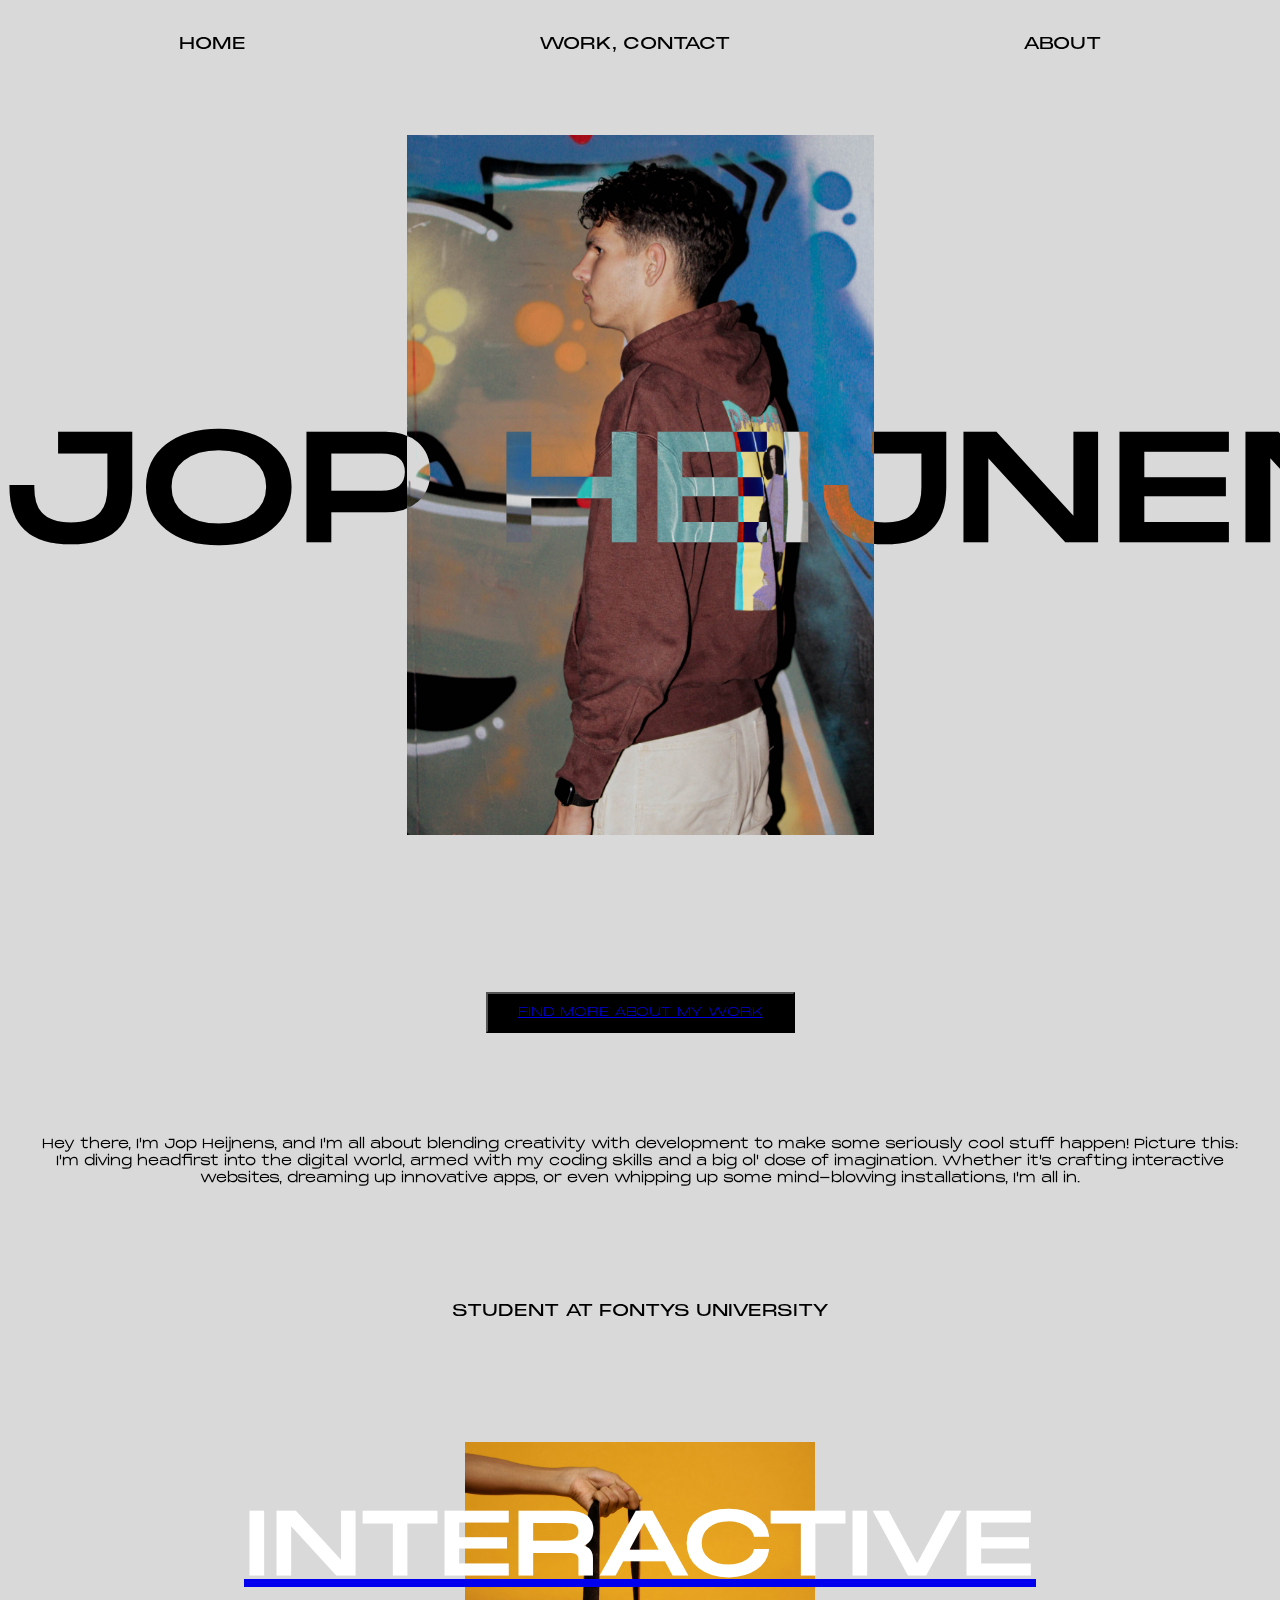
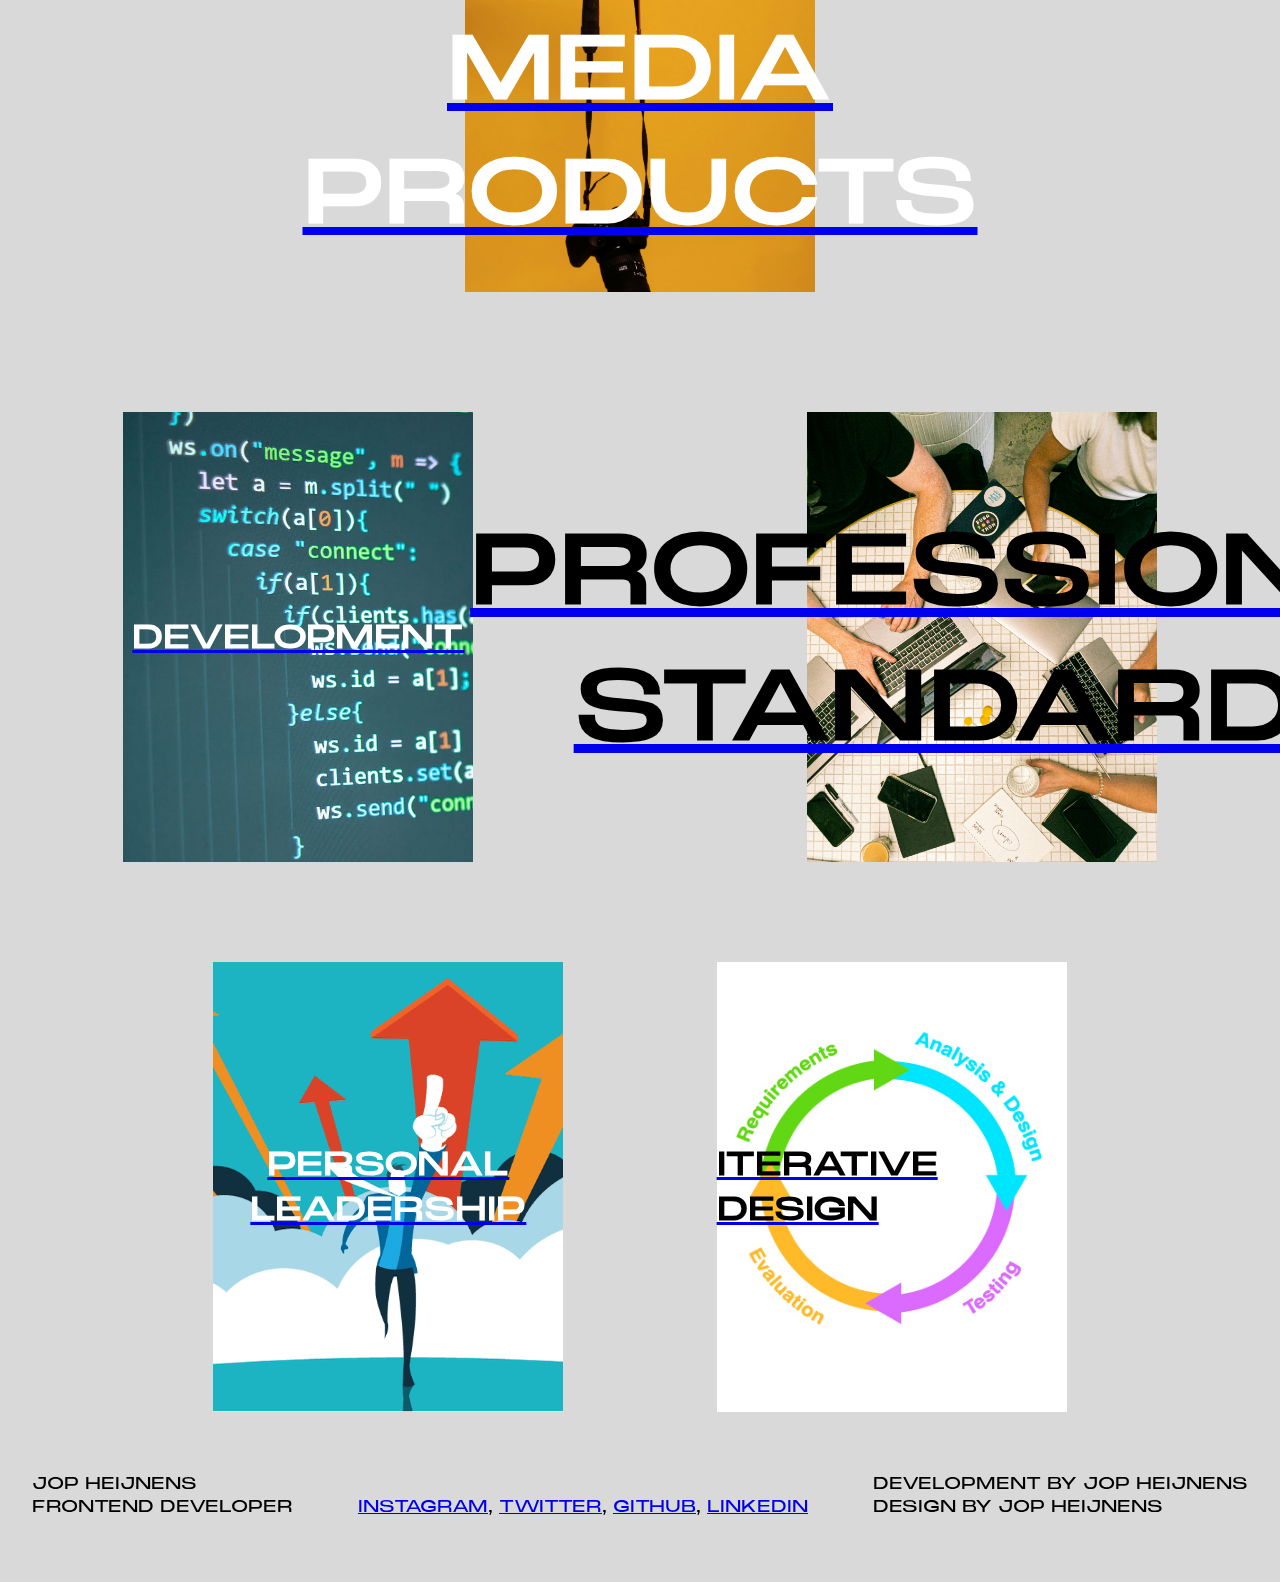
<file: index.html>
<!DOCTYPE html>
<html lang="en">
<head>
    <meta charset="UTF-8">
    <meta name="viewport" content="width=device-width, initial-scale=1.0">
    <link rel="stylesheet" href="css/style.css">
    <title>Jop Heijnens | Frontend Developer</title>
    <link rel="apple-touch-icon" sizes="180x180" href="/assets/apple-touch-icon.png">
    <link rel="icon" type="image/png" sizes="32x32" href="/assets/favicon-32x32.png">
    <link rel="icon" type="image/png" sizes="16x16" href="/assets/favicon-16x16.png">
    <link rel="manifest" href="/assets/site.webmanifest">
    <link rel="mask-icon" href="/assets/safari-pinned-tab.svg" color="#5bbad5">
    <meta name="msapplication-TileColor" content="#da532c">
    <meta name="theme-color" content="#ffffff">
</head>
<body>
    <nav>
        <ul>
            <li><a href="index.html">HOME</a></li>
            <li><a href="#work">WORK</a>, CONTACT</li>
            <li>ABOUT</li>
        </ul>
    </nav>
    <section>
        <div class="foto-animation">
            <div class="main-page-foto-jop" alt="Jop"></div>
            <div class="ledbanner">
            <div class="m-scroll">
                <div>
                    <h1>
                        <span>JOP</span>
                        <span>HEIJNENS </span>
                        <span>— FRONTEND </span>
                        <span>DEVELOPER —</span>
                        <span>JOP</span>
                        <span>HEIJNENS </span>
                        <span>— FRONTEND </span>
                        <span>DEVELOPER —</span>
                    </h1>
                </div>
            </div>
        </div>
    </div>
</section>
<section>
    
    <div class="container-middle">
        <div>
            <div  class="container">
                <button class="button"><a class="link-dec-none" href="#work">FIND MORE ABOUT MY WORK</a></button>
            </div>
            <h1 class="main-page-text">Hey there, I'm Jop Heijnens, and I'm all about blending creativity with development to make some seriously cool stuff happen!
            Picture this: I'm diving headfirst into the digital world, armed with my coding skills and a big ol' dose of imagination. Whether it's crafting interactive websites, dreaming up innovative apps, or even whipping up some mind-blowing installations, I'm all in.
            </h1>
        </div>
    </div>
</section>
<section>
    <!--<div class="ledbanner2">
        <div class="m-scroll2">
            <div>
                <h1>
                    <span>FIND</span>
                    <span>MORE </span>
                    <span>ABOUT </span>
                    <span>MY WORK </span>
                    <span class="collision">FIND</span>
                    <span>MORE </span>
                    <span>ABOUT </span>
                    <span>MY WORK </span>
                </h1>
            </div>
        </div> 
    </div>-->
    
    <div class="container">
        <p class="side-text">STUDENT AT FONTYS UNIVERSITY</p>
    </div>
</section>
<section>
    <div id="work" class="container-middle" >
        <div class="card1">
            <a class="link-dec-none" href="IMP.html">
                <div class="leeruitkomst1"><h1>INTERACTIVE MEDIA PRODUCTS</h1></div>
            </a>
        </div>
    </div>
    <div class="container-space">
        <div class="card2">
            <a class="link-dec-none" href="leeruitkomst2.html">
                <div class="leeruitkomst2"><h1>DEVELOPMENT</h1></div>
            </a>
        </div>
        <div class="card3"><div id="container3D"></div></div>
        <div class="card4">
        <a class="link-dec-none" href="leeruitkomst3.html">
            <div class="leeruitkomst3"><h1>PROFESSIONAL STANDARDS</h1></div>
        </a>
    </div>
    </div>
    <div class="container-space-evenly">
        <div class="card5">
        <a class="link-dec-none" href="leeruitkomst2.html">
            <div class="leeruitkomst4"><h1>PERSONAL LEADERSHIP</h1></div>
        </a>
    </div>
    <div class="card6">
        <a class="link-dec-none" href="leeruitkomst3.html">
            <div class="leeruitkomst5"><h1>ITERATIVE DESIGN</h1></div>
        </a>
    </div>
    </div>
<section>
    <footer>
        <div class="footer-name">
            JOP HEIJNENS <br>FRONTEND DEVELOPER
        </div>
        <div class="footer-social">
            <a href="https://www.instagram.com/jopheijnens/" class="link-dec-none">INSTAGRAM</a>, 
            <a href="https://twitter.com/HeijnensJop" class="link-dec-none">TWITTER</a>, 
            <a href="https://github.com/zJopHeijnens" class="link-dec-none">GITHUB</a>,
            <a href="https://www.linkedin.com/in/jop-heijnens-89704b2b6/" class="link-dec-none">LINKEDIN</a> 
        </div>
        <div class="footer-design">
            DEVELOPMENT BY JOP HEIJNENS<br>
            DESIGN BY JOP HEIJNENS
        </div>
    </footer>
</section>
    <script type="module" src="js/main.js" defer></script>  
</section>
</body>
</file>
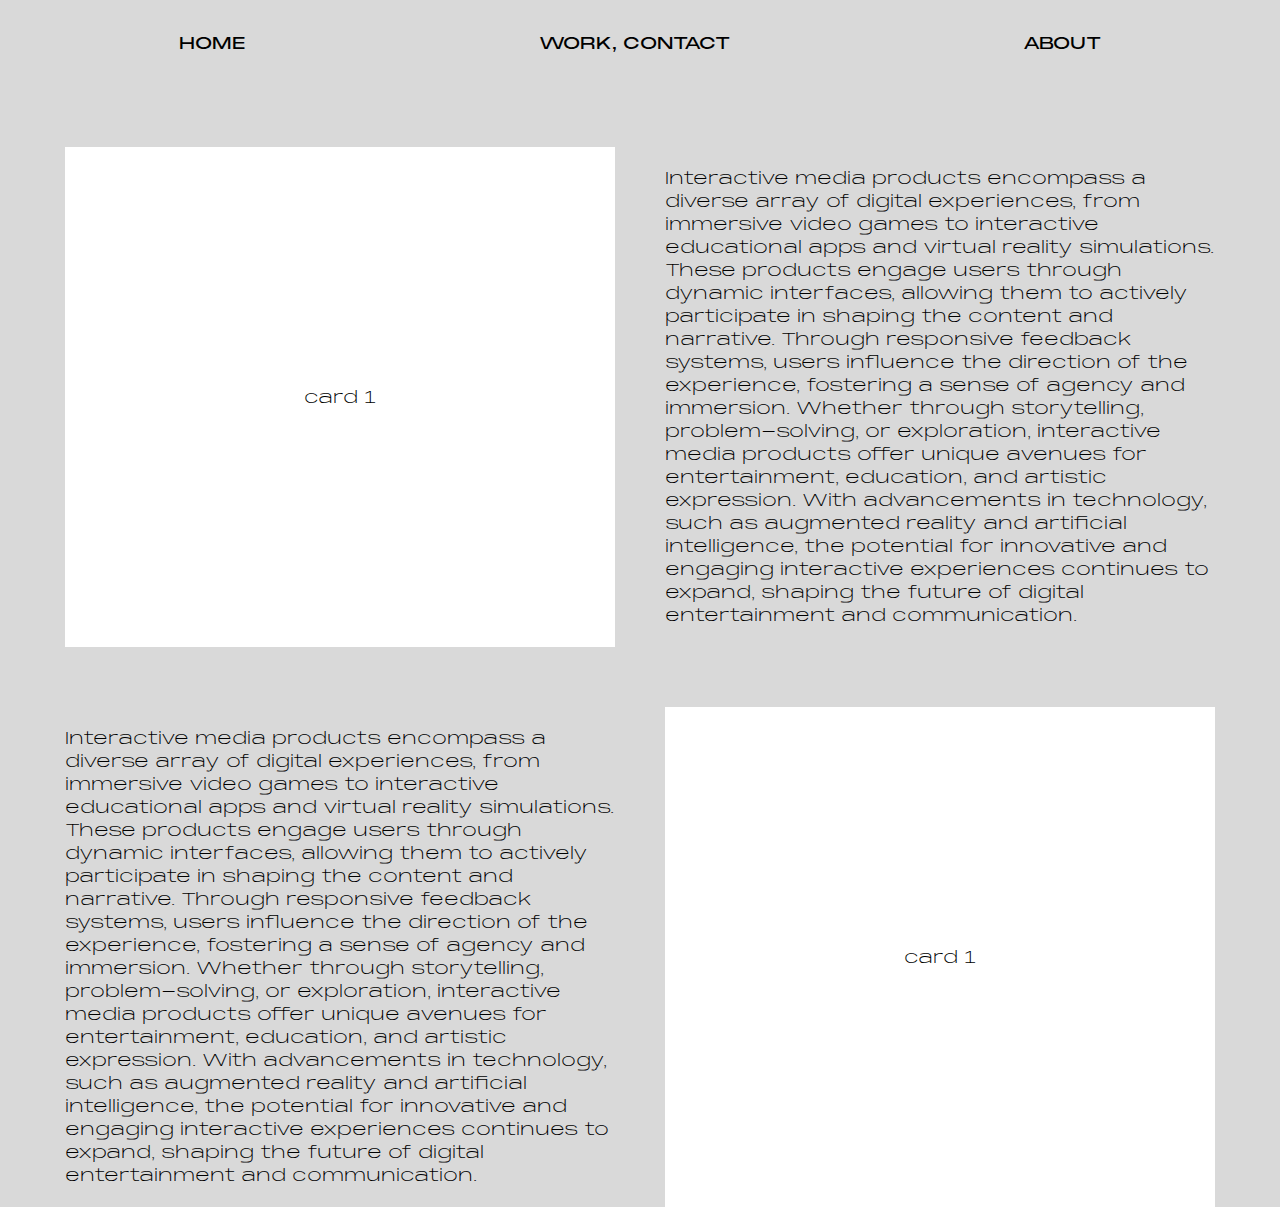
<file: IMP.html>
<!DOCTYPE html>
<html lang="en">
<head>
    <meta charset="UTF-8">
    <meta name="viewport" content="width=device-width, initial-scale=1.0">
    <title>INTERACTIVE MEDIA PRODUCTS</title>
    <link rel="stylesheet" href="/css/style.css">
    <link rel="manifest" href="manifest.webmanifest">
</head>
<body>
    <nav>
        <ul>
            <li><a href="index.html">HOME</a></li>
            <li><a href="#work">WORK</a>, CONTACT</li>
            <li>ABOUT</li>
        </ul>
    </nav>
    <section>
        <div class="mid">
            <div class="leeruitkomstcontainer-1">
            <div>
                <p class="placeholdercard">card 1</p>
            </div>
            <div>
                <p class="placeholdercard-text">Interactive media products encompass a diverse array of digital experiences, from immersive video games to interactive educational apps and virtual reality simulations. These products engage users through dynamic interfaces, allowing them to actively participate in shaping the content and narrative. Through responsive feedback systems, users influence the direction of the experience, fostering a sense of agency and immersion. Whether through storytelling, problem-solving, or exploration, interactive media products offer unique avenues for entertainment, education, and artistic expression. With advancements in technology, such as augmented reality and artificial intelligence, the potential for innovative and engaging interactive experiences continues to expand, shaping the future of digital entertainment and communication.</p>
            </div>
        </div>
    </div>
    <div class="mid">
        <div class="leeruitkomstcontainer-2">
        <div>
            <p class="placeholdercard-text">Interactive media products encompass a diverse array of digital experiences, from immersive video games to interactive educational apps and virtual reality simulations. These products engage users through dynamic interfaces, allowing them to actively participate in shaping the content and narrative. Through responsive feedback systems, users influence the direction of the experience, fostering a sense of agency and immersion. Whether through storytelling, problem-solving, or exploration, interactive media products offer unique avenues for entertainment, education, and artistic expression. With advancements in technology, such as augmented reality and artificial intelligence, the potential for innovative and engaging interactive experiences continues to expand, shaping the future of digital entertainment and communication.</p>
        </div>
        <div>
            <p class="placeholdercard">card 1</p>
        </div>
    </div>
</div> 
    </section>
</body>
</html>
</file>
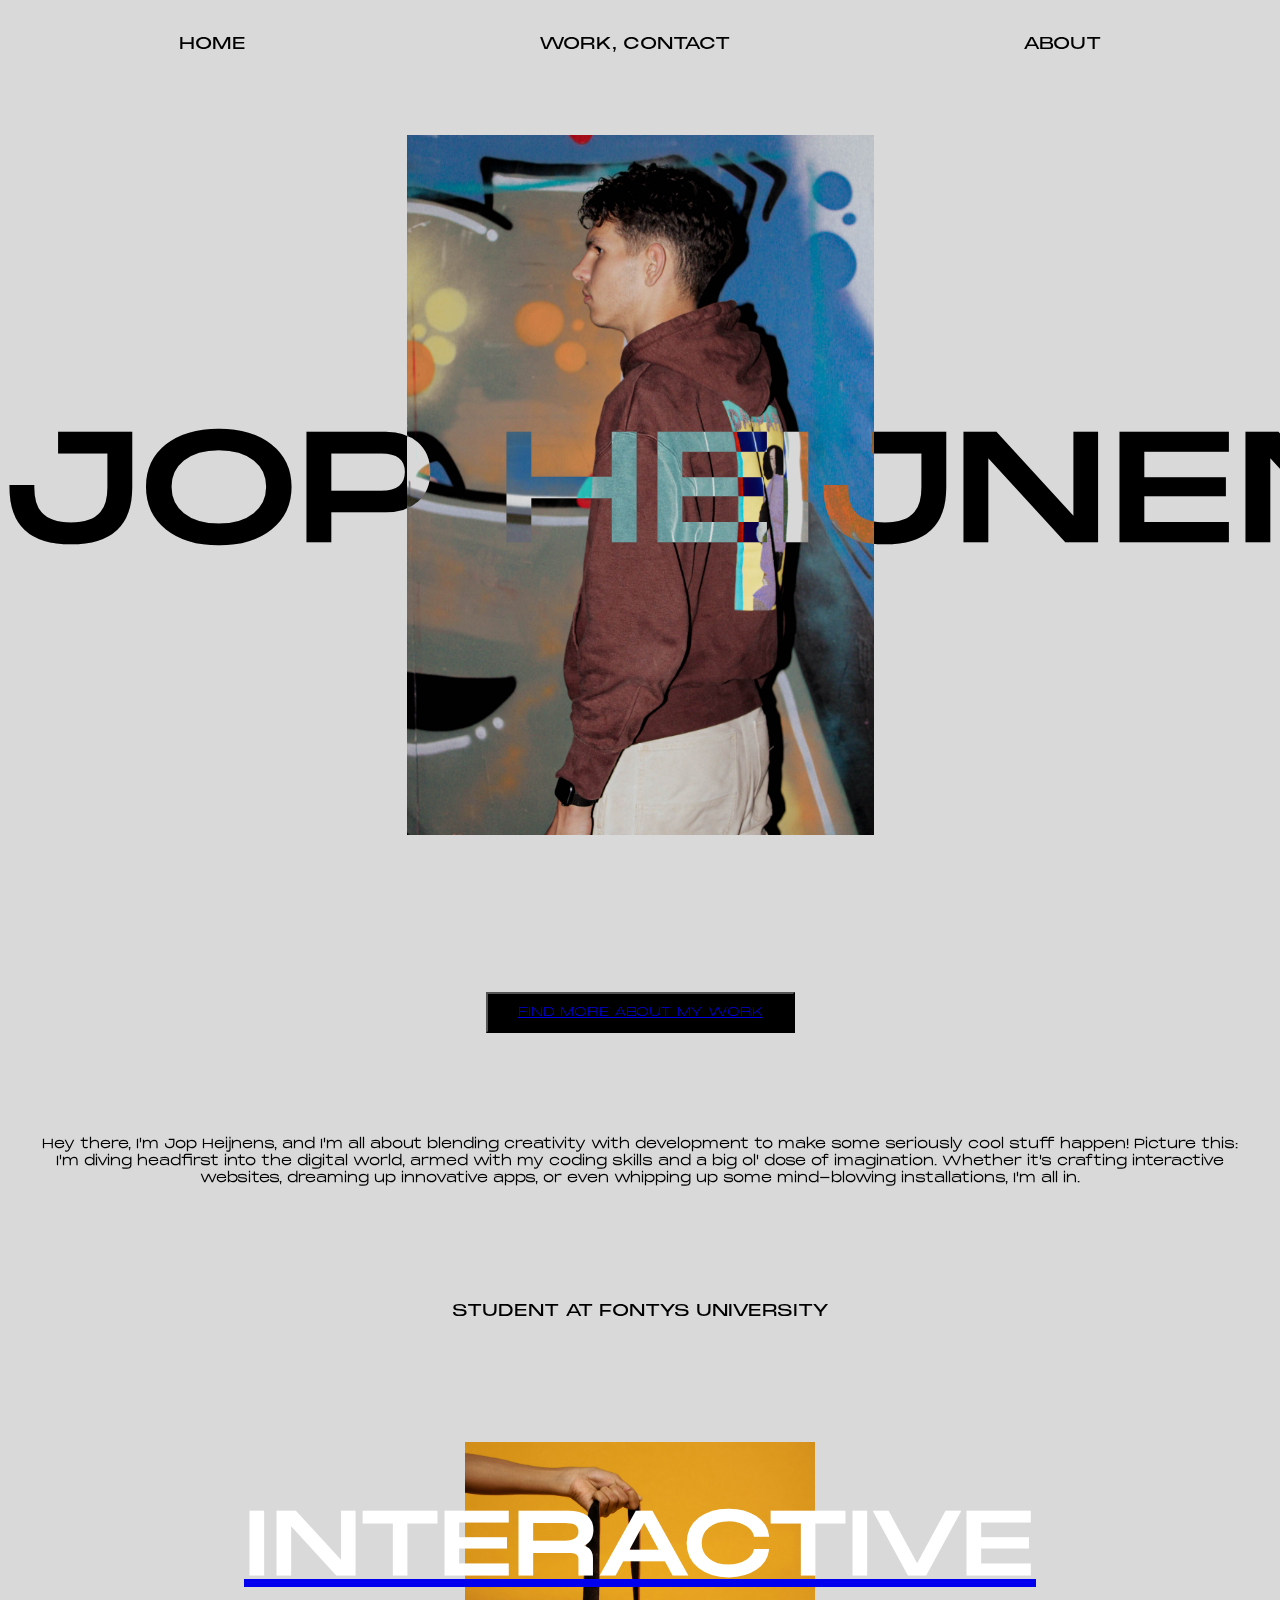
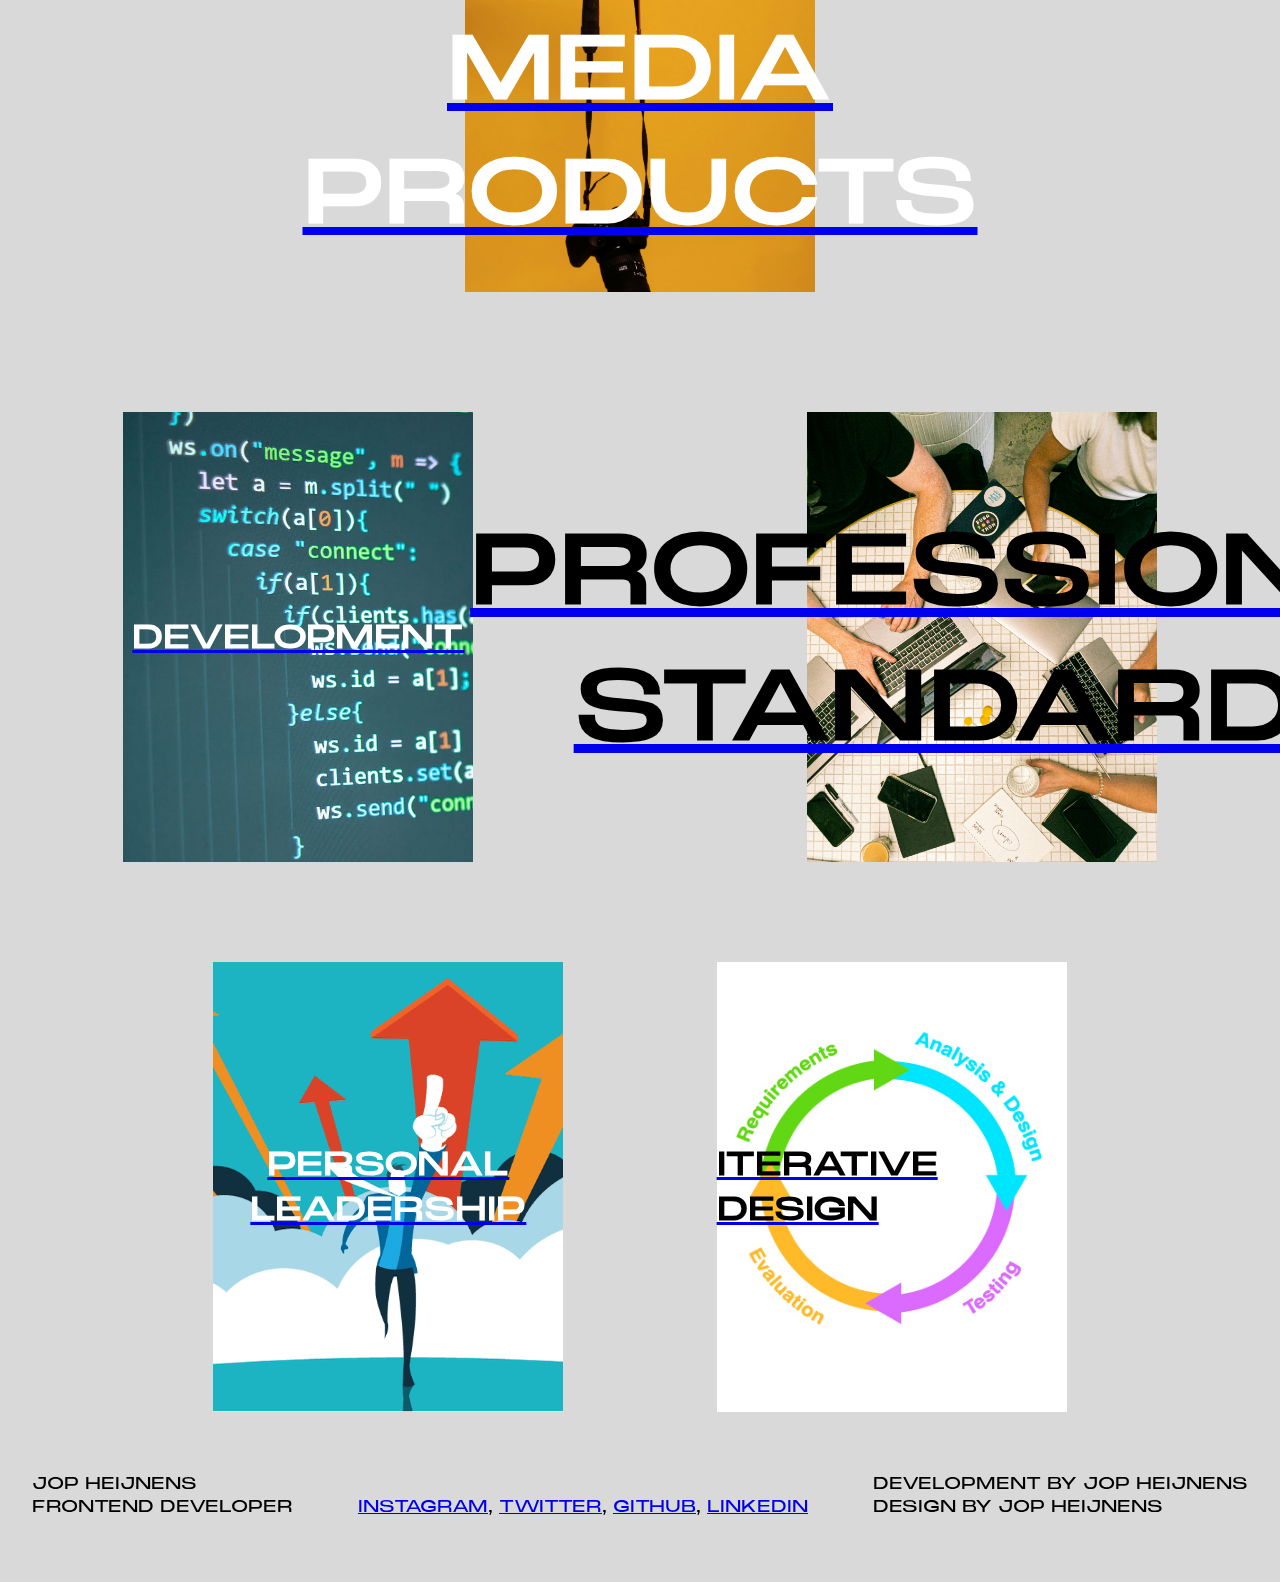
<file: oud-design.html>
<!DOCTYPE html>
<html lang="en">
<head>
    <meta charset="UTF-8">
    <meta name="viewport" content="width=device-width, initial-scale=1.0">
    <link rel="stylesheet" href="css/style.css">
    <title>Jop Heijnens | Frontend Developer</title>
    <link rel="apple-touch-icon" sizes="180x180" href="/assets/apple-touch-icon.png">
    <link rel="icon" type="image/png" sizes="32x32" href="/assets/favicon-32x32.png">
    <link rel="icon" type="image/png" sizes="16x16" href="/assets/favicon-16x16.png">
    <link rel="mask-icon" href="/assets/safari-pinned-tab.svg" color="#5bbad5">
    <meta name="msapplication-TileColor" content="#da532c">
    <meta name="theme-color" content="#ffffff">
    <link rel="manifest" href="manifest.webmanifest">
</head>
<body>
    <nav>
        <ul>
            <li><a href="index.html">HOME</a></li>
            <li><a href="#work">WORK</a>, CONTACT</li>
            <li>ABOUT</li>
        </ul>
    </nav>
    <section>
        <div class="foto-animation">
            <div class="main-page-foto-jop" alt="Jop"></div>
            <div class="ledbanner">
            <div class="m-scroll">
                <div>
                    <h1>
                        <span>JOP</span>
                        <span>HEIJNENS </span>
                        <span>— FRONTEND </span>
                        <span>DEVELOPER —</span>
                        <span>JOP</span>
                        <span>HEIJNENS </span>
                        <span>— FRONTEND </span>
                        <span>DEVELOPER —</span>
                    </h1>
                </div>
            </div>
        </div>
    </div>
</section>
<section>
    
    <div class="container-middle">
        <div>
            <div  class="container">
                <button class="button"><a class="link-dec-none" href="#work">FIND MORE ABOUT MY WORK</a></button>
            </div>
            <h1 class="main-page-text">Hey there, I'm Jop Heijnens, and I'm all about blending creativity with development to make some seriously cool stuff happen!
            Picture this: I'm diving headfirst into the digital world, armed with my coding skills and a big ol' dose of imagination. Whether it's crafting interactive websites, dreaming up innovative apps, or even whipping up some mind-blowing installations, I'm all in.
            </h1>
        </div>
    </div>
</section>
<section>
   <!--
    <div class="ledbanner2">
        <div class="m-scroll2">
            <div>
                <h1>
                    <span>FIND</span>
                    <span>MORE </span>
                    <span>ABOUT </span>
                    <span>MY WORK </span>
                    <span class="collision">FIND</span>
                    <span>MORE </span>
                    <span>ABOUT </span>
                    <span>MY WORK </span>
                </h1>
            </div>
        </div> 
    </div>
   --> 
    
    <div class="container">
        <p class="side-text">STUDENT AT FONTYS UNIVERSITY</p>
    </div>
</section>
<section>
    <div id="work" class="container-middle" >
        <div class="card1">
            <a class="link-dec-none" href="IMP.html">
                <div class="leeruitkomst1"><h1>INTERACTIVE MEDIA PRODUCTS</h1></div>
            </a>
        </div>
    </div>
    <div class="container-space">
        <div class="card2">
            <a class="link-dec-none" href="leeruitkomst2.html">
                <div class="leeruitkomst2"><h1>DEVELOPMENT</h1></div>
            </a>
        </div>
        <div class="card3"><div id="container3D"></div></div>
        <div class="card4">
        <a class="link-dec-none" href="leeruitkomst3.html">
            <div class="leeruitkomst3"><h1>PROFESSIONAL STANDARDS</h1></div>
        </a>
    </div>
    </div>
    <div class="container-space-evenly">
        <div class="card5">
        <a class="link-dec-none" href="leeruitkomst2.html">
            <div class="leeruitkomst4"><h1>PERSONAL LEADERSHIP</h1></div>
        </a>
    </div>
    <div class="card6">
        <a class="link-dec-none" href="leeruitkomst3.html">
            <div class="leeruitkomst5"><h1>ITERATIVE DESIGN</h1></div>
        </a>
    </div>
    </div>
<section>
    <footer>
        <div class="footer-name">
            JOP HEIJNENS <br>FRONTEND DEVELOPER
        </div>
        <div class="footer-social">
            <a href="https://www.instagram.com/jopheijnens/" class="link-dec-none">INSTAGRAM</a>, 
            <a href="https://twitter.com/HeijnensJop" class="link-dec-none">TWITTER</a>, 
            <a href="https://github.com/zJopHeijnens" class="link-dec-none">GITHUB</a>,
            <a href="https://www.linkedin.com/in/jop-heijnens-89704b2b6/" class="link-dec-none">LINKEDIN</a> 
        </div>
        <div class="footer-design">
            DEVELOPMENT BY JOP HEIJNENS<br>
            DESIGN BY JOP HEIJNENS
        </div>
    </footer>
</section>
    <script type="module" src="js/main.js" defer></script>  
</section>
</body>
</file>
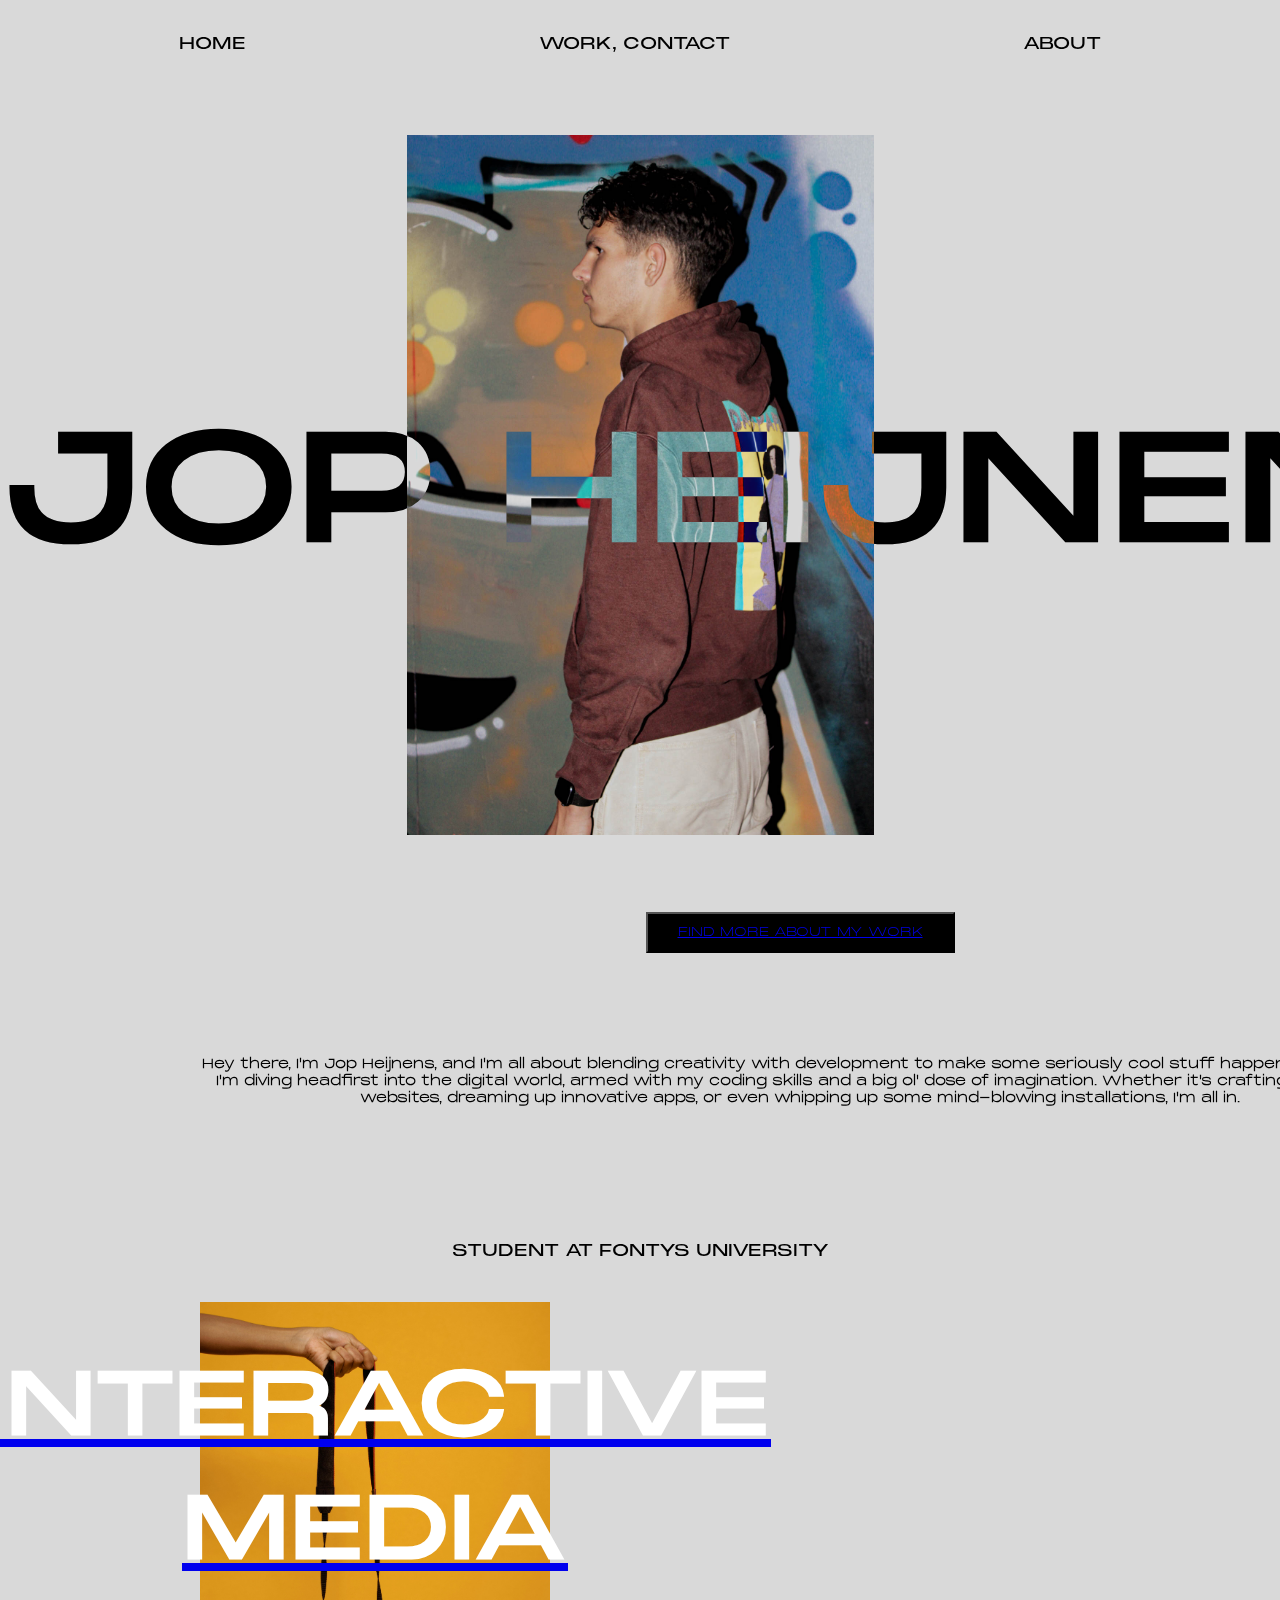
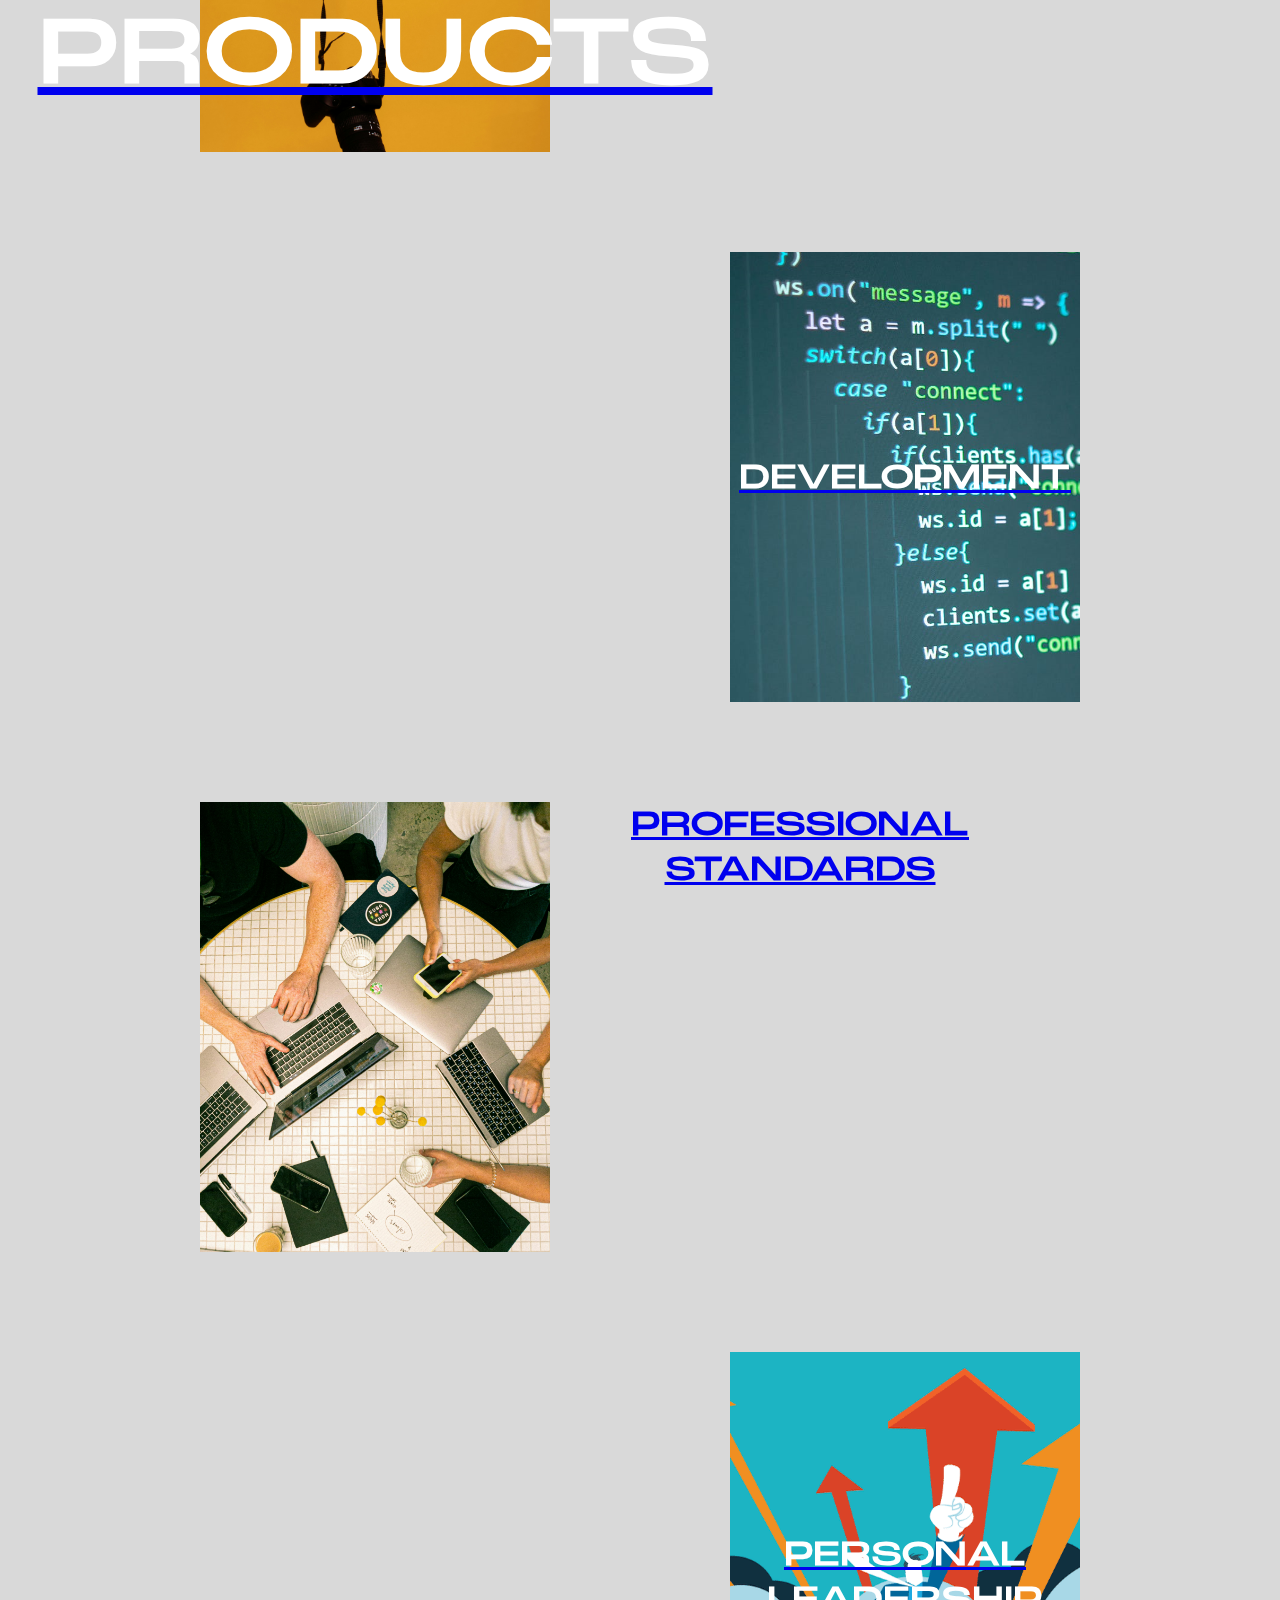
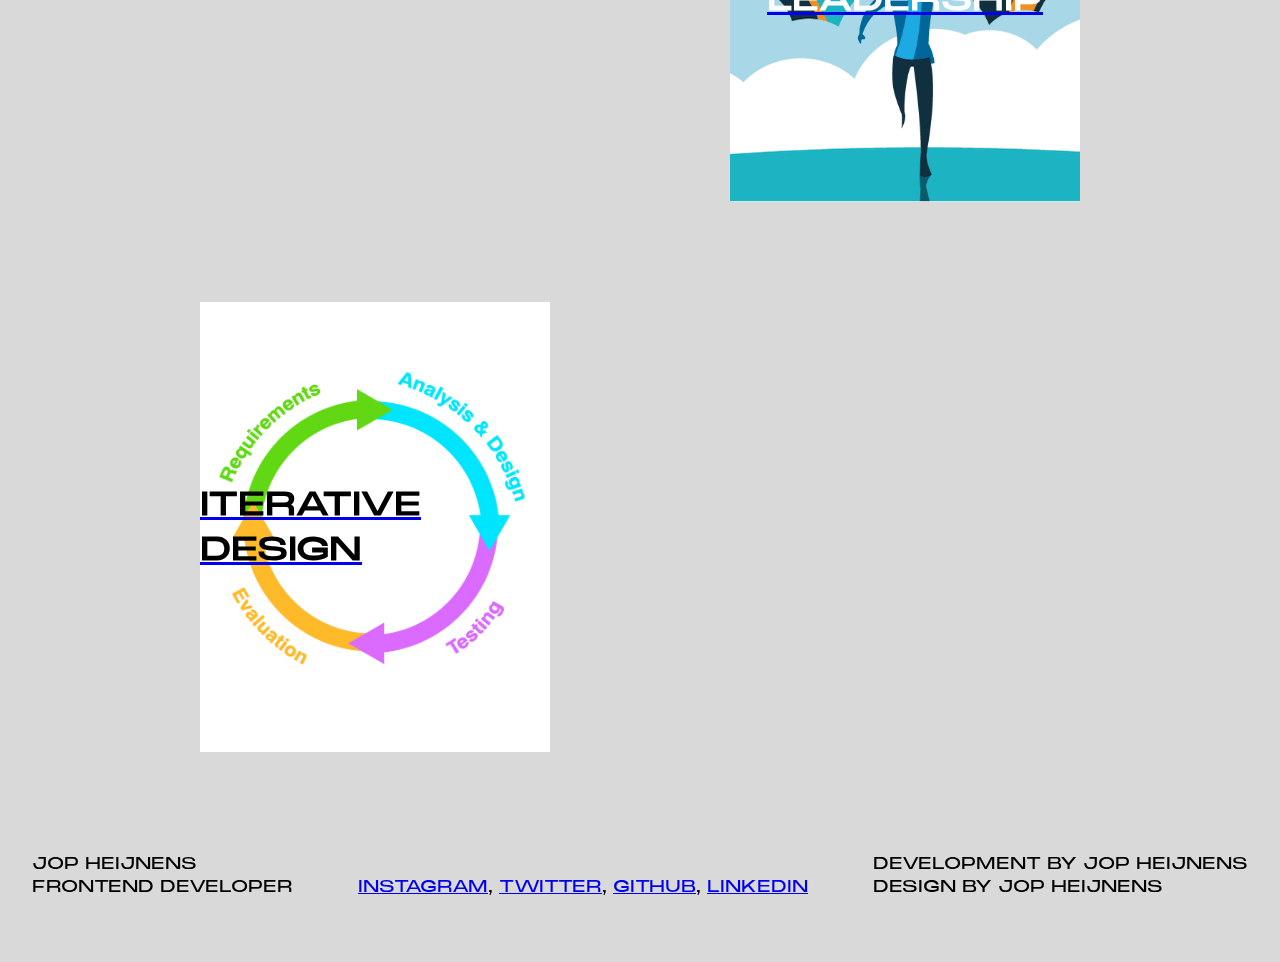
<file: test-learning.html>
<!DOCTYPE html>
<html lang="en">
<head>
    <meta charset="UTF-8">
    <meta name="viewport" content="width=device-width, initial-scale=1.0">
    <link rel="stylesheet" href="css/style.css">
    <title>Jop Heijnens | Frontend Developer</title>
    <link rel="apple-touch-icon" sizes="180x180" href="/assets/apple-touch-icon.png">
    <link rel="icon" type="image/png" sizes="32x32" href="/assets/favicon-32x32.png">
    <link rel="icon" type="image/png" sizes="16x16" href="/assets/favicon-16x16.png">
    <link rel="mask-icon" href="/assets/safari-pinned-tab.svg" color="#5bbad5">
    <meta name="msapplication-TileColor" content="#da532c">
    <meta name="theme-color" content="#ffffff">
    <link rel="manifest" href="manifest.webmanifest">
</head>
<body>
    <nav>
        <ul>
            <li><a href="index.html">HOME</a></li>
            <li><a href="#work">WORK</a>, CONTACT</li>
            <li>ABOUT</li>
        </ul>
    </nav>
    <section>
        <div class="foto-animation">
            <div class="main-page-foto-jop" alt="Jop"></div>
            <div class="ledbanner">
            <div class="m-scroll">
                <div>
                    <h1>
                        <span>JOP</span>
                        <span>HEIJNENS </span>
                        <span>— FRONTEND </span>
                        <span>DEVELOPER —</span>
                        <span>JOP</span>
                        <span>HEIJNENS </span>
                        <span>— FRONTEND </span>
                        <span>DEVELOPER —</span>
                    </h1>
                </div>
            </div>
        </div>
    </div>
</section>
<section>
    
    <div class="container-left">
        <div>
            <div  class="container">
                <button class="button"><a class="link-dec-none" href="#work">FIND MORE ABOUT MY WORK</a></button>
            </div>
            <h1 class="main-page-text">Hey there, I'm Jop Heijnens, and I'm all about blending creativity with development to make some seriously cool stuff happen!
            Picture this: I'm diving headfirst into the digital world, armed with my coding skills and a big ol' dose of imagination. Whether it's crafting interactive websites, dreaming up innovative apps, or even whipping up some mind-blowing installations, I'm all in.
            </h1>
        </div>
    </div>
</section>
<section>
   <!--
    <div class="ledbanner2">
        <div class="m-scroll2">
            <div>
                <h1>
                    <span>FIND</span>
                    <span>MORE </span>
                    <span>ABOUT </span>
                    <span>MY WORK </span>
                    <span class="collision">FIND</span>
                    <span>MORE </span>
                    <span>ABOUT </span>
                    <span>MY WORK </span>
                </h1>
            </div>
        </div> 
    </div>
   --> 
    
    <div class="container">
        <p class="side-text">STUDENT AT FONTYS UNIVERSITY</p>
    </div>
</section>
<section>
    <div id="work" class="container-left" >
        <div class="card1">
            <a class="link-dec-none" href="IMP.html">
                <div class="leeruitkomst1"><h1>INTERACTIVE MEDIA PRODUCTS</h1></div>
            </a>
        </div>
    </div>
    <div class="container-right">
        <div class="card2">
            <a class="link-dec-none" href="leeruitkomst2.html">
                <div class="leeruitkomst2"><h1>DEVELOPMENT</h1></div>
            </a>
        </div>
 </div>
    <div class="container-left">
        <!--<div class="card3"><div id="container3D"></div></div>-->
        <div class="leeruitkomst3"></div>
        <div class="card4">
        <a class="link-dec-none" href="leeruitkomst3.html">
        <h1 class="text-cards">PROFESSIONAL STANDARDS</h1>
 
        </a>
    </div>
</div>

   
    <div class="container-right">
        <div class="card5">
        <a class="link-dec-none" href="leeruitkomst2.html">
            <div class="leeruitkomst4"><h1>PERSONAL LEADERSHIP</h1></div>
        </a>
    </div></div>
    <div class="container-left">
    <div class="card6">
        <a class="link-dec-none" href="leeruitkomst3.html">
            <div class="leeruitkomst5"><h1>ITERATIVE DESIGN</h1></div>
        </a>
    </div>
    </div>
<section>
    <footer>
        <div class="footer-name">
            JOP HEIJNENS <br>FRONTEND DEVELOPER
        </div>
        <div class="footer-social">
            <a href="https://www.instagram.com/jopheijnens/" class="link-dec-none">INSTAGRAM</a>, 
            <a href="https://twitter.com/HeijnensJop" class="link-dec-none">TWITTER</a>, 
            <a href="https://github.com/zJopHeijnens" class="link-dec-none">GITHUB</a>,
            <a href="https://www.linkedin.com/in/jop-heijnens-89704b2b6/" class="link-dec-none">LINKEDIN</a> 
        </div>
        <div class="footer-design">
            DEVELOPMENT BY JOP HEIJNENS<br>
            DESIGN BY JOP HEIJNENS
        </div>
    </footer>
</section>
    <script type="module" src="js/main.js" defer></script>  
</section>
</body>
</file>
<file: css/style.css>
html{
    scroll-behavior: smooth;
}
#container3D canvas {
    width: 600px !important;
    height: 500px !important;
}

@keyframes ledbanner {
    from{
        transform: translateX(0%);
    }
    to{
        transform: translateX(-50%);
    }
}
@font-face {
    font-family: 'PP Monument Extended';
    src: url(/fonts/PPMonumentExtended-Regular.otf);
}
@font-face {
    font-family: 'PP Monument Extended Light';
    src: url(/fonts/lightpp.TTF);
}
/* Responsive Queries */
/* Large */
@media screen and (max-width: 1200px){
    ul{
        padding: 1rem;
        font-size: 12px;
    }
    .main-page-foto-jop{
        height: 500px !important; 
        top: 20% !important;
    }
    .m-scroll h1{
        font-size: 80px !important;
        top: 20% !important;
    }
    .foto-animation{
        height: 500px !important;
    }
    .ledbanner{
        top: 20% !important;
    }
    .m-scroll{
        height: 75% !important;
    }
    .main-page-text{
        padding-top: 5rem !important;
    }
    .container-space{
        flex-direction: column !important;
        align-items: center !important;
    }
    .container-middle{
        align-content: center !important;
    }
    .container-space-evenly{
        flex-direction: column !important;
        align-items: center !important;
        
    }
    #container3D canvas {
        width: 200px !important;
        height: 300px !important;
    }
    .card6{
        padding-top: 100px;
    }
    .leeruitkomstcontainer-1{
        align-items: center !important;
        flex-direction: column !important;
    }
    .leeruitkomstcontainer-2{
        align-items: center !important;
        flex-direction: column-reverse !important;
    }
    .placeholdercard{
        width: 300px !important;
        height: 400px !important;
    }
    .placeholdercard-text{
        width: 300px !important;
        height: 1000px !important;
    }
    
}
/* Medium */
@media screen and (max-width: 1024px){
    footer{
        flex-direction: column !important;
        align-items: normal !important;
        padding: 25px;
    }
    .footer-name{
        padding-top: 20px;
    }
    .footer-social{
        padding-top: 20px;
    }
    .footer-design{
        padding-top: 20px;
    }
}
@media screen and (max-width: 840px){
    
}
/* Small */
@media screen and (max-width: 768px){

}
/* Extra Small */
@media screen and (max-width: 576px){
    
}
/* Device Queries */
/* Large Devices */
@media screen and (max-device-width: 1200px){

}
/* Medium Devices */
@media screen and (max-device-width: 1024px){

}
/* Small Devices */
@media screen and (max-device-width: 768px){

}
/* Extra Small Devices */
@media screen and (max-device-width: 576px){
   
}
*{
    margin: 0;
    padding: 0;
}
body{
    font-family: 'PP Monument Extended', sans-serif;
    background-color: #D9D9D9;
    
}
ul{
    z-index: 1;
    padding: 2rem;
    list-style: none;
    box-sizing: border-box;
    display: flex;
    justify-content: space-around;
    position: sticky;
    background-color: #D9D9D9;
}
li a{
    text-decoration: none;
    color: black;
}
.ledbanner{
    display: flex;
    position: relative;
    width: 100%;
    min-height: 550px;
    margin: auto;
    overflow: hidden;
    z-index: 1;
    color: #D9D9D9;
    mix-blend-mode: difference;
}
.m-scroll{
    display: flex;
    position: absolute;
    top: 0;
    left: 0;
    align-items: center;
    justify-content: flex-start;
    height: 100%;
    white-space: nowrap;
}
.m-scroll h1 {
    margin: 0;
    margin-right: 150px;
    font-size: 150px;
    transition: all 2s;
}
.m-scroll > div {
    display: flex;
    animation: ledbanner 15s infinite linear forwards;
    animation-delay: 500MS;
    
}
.m-scroll div:hover{
    animation-play-state: paused;
}
.main-page-foto-jop{
    top: 15%; 
    position: absolute;
    background-position: center;
    background-image: url('/assets/IMG_5812.jpg');
    background-repeat: no-repeat;
    background-size: contain;
    width: 100%;
    height: 700px;
    z-index: 1;
}
.foto-animation{
    height: 800px;
    display: flex;

}
.container-middle{
    display: flex;
    justify-content: center;
    max-width:1000px;
    margin: auto;
    padding: 80px;
    flex-wrap: wrap;
}
.main-page-text{
    display: flex;
    align-items: center;
    font-size:12px;
    padding-top: 8rem; 
    padding-bottom:2rem;
    text-align: center;
    font-family: 'PP Monument Extended Light';
    width: 1200px;
}
.button{
    background-color: black;
    color: white;
    font-size: 12px;
    padding: 10px 30px;
    cursor: pointer;
    outline: none;
    font-family: 'PP Monument Extended Light';
}
.m-scroll2{
    padding-top: 6rem;
    display: flex;
    position: absolute;
    left: 0;
    align-items: center;
    justify-content: flex-start;
    white-space: nowrap;
}
.m-scroll2 h1 {
    margin: 0;
    margin-right: 150px;
    font-size: 100px;
    
}
.m-scroll2 > div {
    display: flex;
    animation: ledbanner 12s infinite linear;
}
.ledbanner2{
    overflow: hidden;
}
.container > button{
    display: flex;
    justify-content: center;
}
.container{
    position: relative;
    top: 10%;
    display: flex;
    justify-content: center;
}
.side-text{
    padding-bottom: 40px;
    text-align: center;
}
.container-space{
    display: flex;
    justify-content: space-around;
    flex-direction: row;
    padding: 40px;
}
.container-space-evenly{
    display: flex;
    justify-content: space-evenly;
    flex-direction: row;
    padding: 60px;
}
.leeruitkomst1{
    display: flex;
    justify-content: center;
    align-items: center;
    text-align: center;
    background-color:white ;
    width: 350px;
    height:450px;
    background-image: url('/assets/pexels-atc-comm-photo-952264.jpg');
    background-size: cover;
    color: white;
}
.leeruitkomst2{
    color: white;
    display: flex;
    justify-content: center;
    align-items: center;
    background-color:white ;
    width: 350px;
    height:450px;
    background-image: url('/assets/Untitled.png');
    background-size: cover;
}
.leeruitkomst3{
    display: flex;
    justify-content: center;
    align-items: center;
    text-align: center;
    background-color:white ;
    width: 350px;
    height:450px;
    background-image: url('/assets/pexels-canva-studio-3194519.jpg');
    background-size: cover;
    color: black;
    font-size: 48px;
}
.leeruitkomst4{
    display: flex;
    justify-content: center;
    align-items: center;
    background-color:white ;
    text-align: center;
    width: 350px;
    height:450px;
    background-image: url('/assets/1699841079596.png');
    background-size: cover;
    color: white;
}
.leeruitkomst5{
    display: flex;
    justify-content: center;
    align-items: center;
    background-color:white ;
    width: 350px;
    height:450px;
    background-image: url('/assets/iterative.png');
    color: black;
    background-size: cover;
}
.link-dec-none-white{
    text-decoration: none;
    color: white;
}
.link-dec-none-black{
    text-decoration: none;
    color: black;
}

.card3{
    display: flex;
    align-items: center;
}
.leeruitkomstcontainer-1{
    width: 1200px;
    display: flex;
    justify-content: space-around;
    flex-direction: row;
    padding-top: 60px;
}
.leeruitkomstcontainer-2{
    width: 1200px;
    display: flex;
    justify-content: space-around;
    flex-direction: row;
    padding-top: 60px;
}
.placeholdercard{
    display: flex;
    justify-content: center;
    text-align: center;
    align-items: center;
    width: 550px;
    height: 500px;
    background-color: white;
    font-family: 'PP Monument Extended Light';
}
.placeholdercard-text{
    display: flex;
    justify-content: center;
    text-align:left;
    align-items: center;
    width: 550px;
    height: 500px;
    font-family: 'PP Monument Extended Light';
}
.mid{
    display: flex;
    justify-content: center;
}
footer{
    display: flex;
    justify-content: space-around;
    align-items: end;
    padding-bottom: 4rem;
}
.container-right{
    display: flex;
    justify-content: right;
    padding-right: 200px;
    padding-bottom: 100px;
}
.container-left{
    display: flex;
    justify-content: left;
    padding-left: 200px;
    padding-bottom: 100px;
}
.text-cards{
    width:500px;
    text-align: center;
    align-content: center;
}
.card1{
    display: flex;
    justify-content: center;
    align-items: center;
    font-size: 44px;
}
.padding-text-big-long-left{
    padding-left: 200px;
    padding-right: 20px;
}
.padding-text-big{
    padding-left: 20px;
}
.padding-text-big-long-right{
    padding-left: 20px;
    padding-right: 200px;
}
</file>
